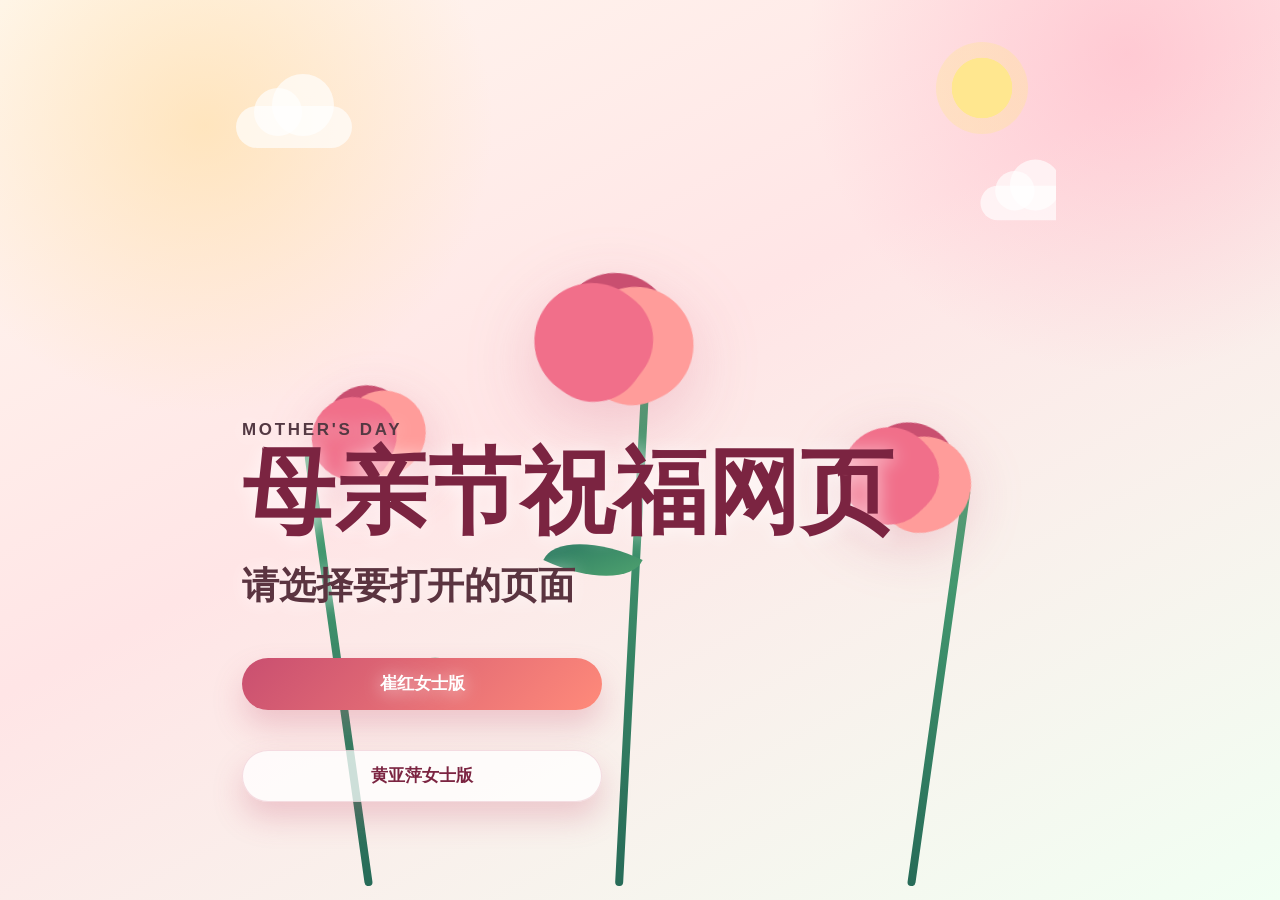
<file: index.html>
<!doctype html>
<html lang="zh-CN">
  <head>
    <meta charset="UTF-8" />
    <meta name="viewport" content="width=device-width, initial-scale=1, viewport-fit=cover" />
    <meta name="theme-color" content="#f7c8d3" />
    <title>母亲节祝福网页</title>
    <link rel="stylesheet" href="./styles.css" />
  </head>
  <body>
    <main class="app">
      <section class="stage stage-intro is-active">
        <div class="garden" aria-hidden="true">
          <span class="sun"></span>
          <span class="cloud cloud-a"></span>
          <span class="cloud cloud-b"></span>
          <span class="stem stem-a"></span>
          <span class="stem stem-b"></span>
          <span class="stem stem-c"></span>
          <span class="bloom bloom-a"></span>
          <span class="bloom bloom-b"></span>
          <span class="bloom bloom-c"></span>
          <span class="leaf leaf-a"></span>
          <span class="leaf leaf-b"></span>
        </div>
        <div class="intro-copy">
          <p class="eyebrow">Mother's Day</p>
          <h1>母亲节祝福网页</h1>
          <p class="hero-love">请选择要打开的页面</p>
          <p>
            <a class="primary link-button" href="./cuihong.html">崔红女士版</a>
            <a class="secondary link-button" href="./huangyaping.html">黄亚萍女士版</a>
          </p>
        </div>
      </section>
    </main>
  </body>
</html>
</file>
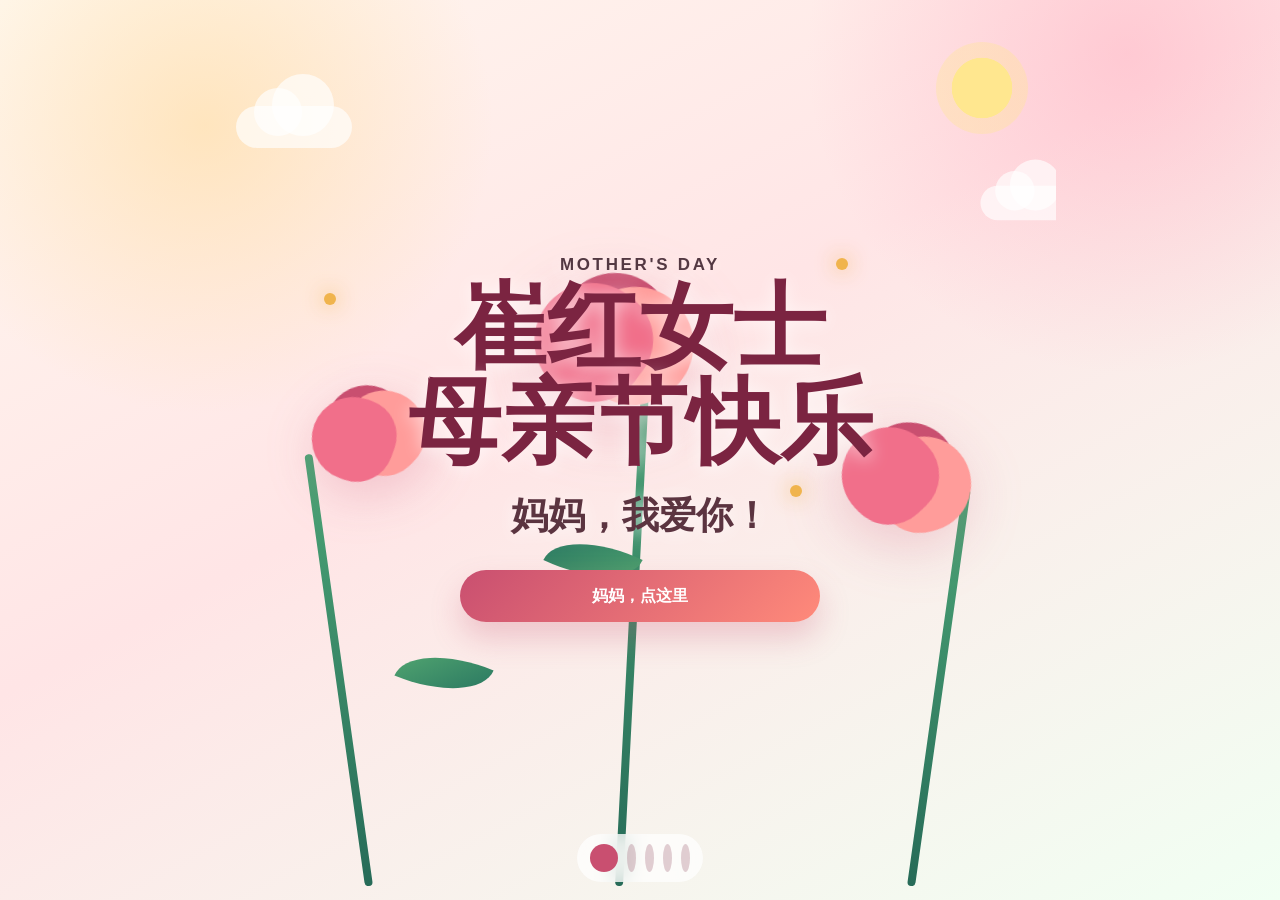
<file: cuihong.html>
<!doctype html>
<html lang="zh-CN">
  <head>
    <meta charset="UTF-8" />
    <meta name="viewport" content="width=device-width, initial-scale=1, viewport-fit=cover" />
    <meta name="theme-color" content="#f7c8d3" />
    <title>崔红女士，母亲节快乐</title>
    <link rel="stylesheet" href="./styles.css" />
  </head>
  <body>
    <main class="app" data-step="0">
      <section class="stage stage-intro stage-center-copy is-active" aria-label="开场祝福">
        <div class="garden" aria-hidden="true">
          <span class="sun"></span><span class="cloud cloud-a"></span><span class="cloud cloud-b"></span>
          <span class="stem stem-a"></span><span class="stem stem-b"></span><span class="stem stem-c"></span>
          <span class="bloom bloom-a"></span><span class="bloom bloom-b"></span><span class="bloom bloom-c"></span>
          <span class="leaf leaf-a"></span><span class="leaf leaf-b"></span>
          <span class="spark spark-a"></span><span class="spark spark-b"></span><span class="spark spark-c"></span>
        </div>
        <div class="intro-copy center-copy">
          <p class="eyebrow">Mother's Day</p>
          <h1>崔红女士<br />母亲节快乐</h1>
          <p class="hero-love">妈妈，我爱你！</p>
        </div>
        <button class="primary" type="button" data-next>妈妈，点这里</button>
      </section>

      <section class="stage stage-envelope" aria-label="打开信封">
        <div class="envelope-wrap">
          <button class="envelope" type="button" data-next aria-label="点击打开信封">
            <span class="flap"></span><span class="letter-peek">给妈妈的一封信</span><span class="seal">爱</span>
          </button>
        </div>
        <p class="hint">轻轻点一下信封</p>
      </section>

      <section class="stage stage-letter" aria-label="给妈妈的话">
        <article class="letter">
          <p>亲爱的崔红女士，母亲节快乐！</p>
          <p>妈妈，感谢你一直以来对我的照顾和支持。</p>
          <p>是你们的理解、鼓励和陪伴，让我在遇到困难时有继续坚持下去的力量。</p>
          <p>希望以后我也能慢慢变得更成熟、更独立，让你少一些操心，多一些安心。</p>
          <p>妈妈，我爱你！妈妈身体健康、平安快乐！</p>
          <p class="signature">爱您的小马爽</p>
        </article>
        <button class="primary" type="button" data-next>还有几句话想说</button>
      </section>

      <section class="stage stage-cards" aria-label="祝福卡片">
        <div class="cards" data-card-list>
          <article class="wish-card is-current">
            <strong>第一张</strong>
            <h2>健康平安</h2>
            <p>坚持锻炼、健康饮食，希望妈妈身体一直健健康康，日子平平安安！</p>
          </article>
          <article class="wish-card">
            <strong>第二张</strong>
            <h2>天天开心</h2>
            <p>希望妈妈每天都有好心情，少一点烦恼，多一点轻松。</p>
          </article>
          <article class="wish-card">
            <strong>第三张</strong>
            <h2>跟我享福</h2>
            <p>等我以后参加工作，我要带你们吃香滴喝辣滴！</p>
          </article>
        </div>
        <button class="primary" type="button" data-card-next>翻下一张</button>
      </section>

      <section class="stage stage-final stage-center-copy" aria-label="最终祝福">
        <div class="final-garden" aria-hidden="true">
          <span></span><span></span><span></span><span></span><span></span>
        </div>
        <div class="final-copy center-copy">
          <p class="eyebrow">送给最亲爱的妈妈</p>
          <h2>崔红女士，母亲节快乐</h2>
        </div>
        <button class="secondary" type="button" data-replay>再看一遍</button>
      </section>

      <nav class="progress" aria-label="进度">
        <span class="dot is-active"></span><span class="dot"></span><span class="dot"></span><span class="dot"></span><span class="dot"></span>
      </nav>
    </main>
    <script src="./script.js"></script>
  </body>
</html>
</file>
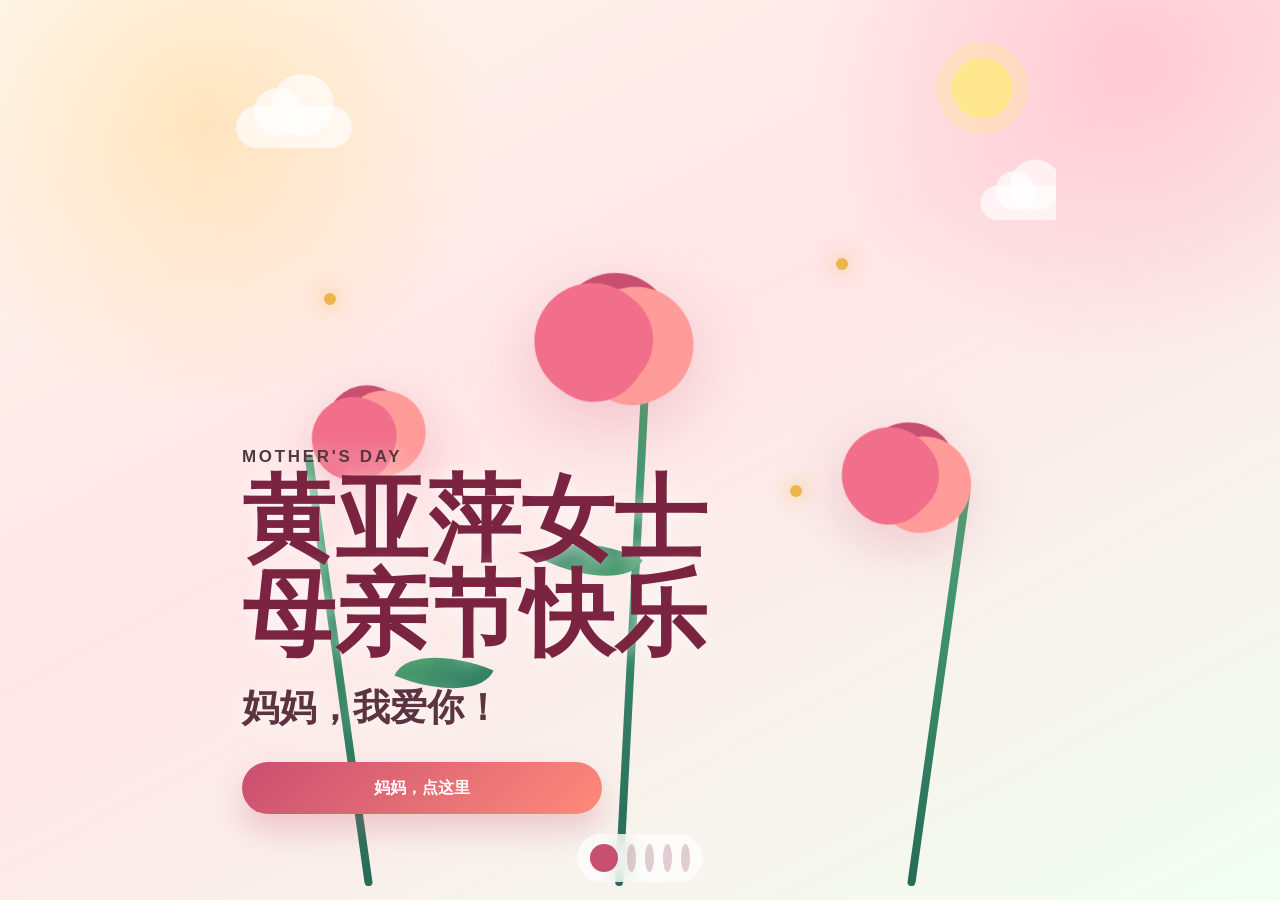
<file: huangyaping.html>
<!doctype html>
<html lang="zh-CN">
  <head>
    <meta charset="UTF-8" />
    <meta name="viewport" content="width=device-width, initial-scale=1, viewport-fit=cover" />
    <meta name="theme-color" content="#f7c8d3" />
    <title>黄亚萍女士，母亲节快乐</title>
    <link rel="stylesheet" href="./styles.css" />
  </head>
  <body>
    <main class="app" data-step="0">
      <section class="stage stage-intro is-active" aria-label="开场祝福">
        <div class="garden" aria-hidden="true">
          <span class="sun"></span><span class="cloud cloud-a"></span><span class="cloud cloud-b"></span>
          <span class="stem stem-a"></span><span class="stem stem-b"></span><span class="stem stem-c"></span>
          <span class="bloom bloom-a"></span><span class="bloom bloom-b"></span><span class="bloom bloom-c"></span>
          <span class="leaf leaf-a"></span><span class="leaf leaf-b"></span>
          <span class="spark spark-a"></span><span class="spark spark-b"></span><span class="spark spark-c"></span>
        </div>
        <div class="intro-copy">
          <p class="eyebrow">Mother's Day</p>
          <h1>黄亚萍女士<br />母亲节快乐</h1>
          <p class="hero-love">妈妈，我爱你！</p>
        </div>
        <button class="primary" type="button" data-next>妈妈，点这里</button>
      </section>

      <section class="stage stage-envelope" aria-label="打开信封">
        <div class="envelope-wrap">
          <button class="envelope" type="button" data-next aria-label="点击打开信封">
            <span class="flap"></span><span class="letter-peek">给妈妈的一封信</span><span class="seal">爱</span>
          </button>
        </div>
        <p class="hint">轻轻点一下信封</p>
      </section>

      <section class="stage stage-letter" aria-label="给妈妈的话">
        <article class="letter">
          <p>亲爱的黄亚萍女士，母亲节快乐！</p>
          <p>这么多年真的辛苦你了。家里大大小小的家务从来都是你一人操劳，家里的开销收支也一直由你细心打理、精打细算。</p>
          <p>这么多年全心全意照顾我和妹妹，为家里忙里忙后，默默付出了太多太多。</p>
          <p>以后我和妹妹会好好孝顺你嘟！希望你往后少点操心，多点清闲，身体健康，早日发财，天天开心，每天都能睡个好觉，永远做最幸福的妈妈。</p>
          <p class="signature">爱您的范欣</p>
        </article>
        <button class="primary" type="button" data-next>还有几句话想说</button>
      </section>

      <section class="stage stage-cards" aria-label="祝福卡片">
        <div class="cards" data-card-list>
          <article class="wish-card is-current">
            <strong>第一张</strong>
            <h2>少点操心</h2>
            <p>家里的事情辛苦你操劳了这么多年，以后希望你能多一点清闲。</p>
          </article>
          <article class="wish-card">
            <strong>第二张</strong>
            <h2>天天开心</h2>
            <p>希望你每天都有好心情，吃得香，睡得好，身体一直健健康康。</p>
          </article>
          <article class="wish-card">
            <strong>第三张</strong>
            <h2>早日发财</h2>
            <p>愿你顺顺利利，财运满满，永远做最幸福的妈妈。</p>
          </article>
        </div>
        <button class="primary" type="button" data-card-next>翻下一张</button>
      </section>

      <section class="stage stage-final" aria-label="最终祝福">
        <div class="final-garden" aria-hidden="true">
          <span></span><span></span><span></span><span></span><span></span>
        </div>
        <div class="final-copy">
          <p class="eyebrow">送给最亲爱的妈妈</p>
          <h2>黄亚萍女士，母亲节快乐</h2>
          <p>这么多年辛苦你了。以后我和妹妹会好好孝顺你嘟，希望你少点操心，多点清闲，天天开心，永远幸福。</p>
        </div>
        <button class="secondary" type="button" data-replay>再看一遍</button>
      </section>

      <nav class="progress" aria-label="进度">
        <span class="dot is-active"></span><span class="dot"></span><span class="dot"></span><span class="dot"></span><span class="dot"></span>
      </nav>
    </main>
    <script src="./script.js"></script>
  </body>
</html>
</file>
<file: styles.css>
:root {
  --rose: #c94f70;
  --peach: #ff947e;
  --gold: #f0b44d;
  --green: #24715f;
  --mint: #dff5df;
  --ink: #412b32;
  --paper: rgba(255, 255, 255, 0.86);
}

* {
  box-sizing: border-box;
}

html,
body {
  min-height: 100%;
}

body {
  margin: 0;
  color: var(--ink);
  font-family: "Microsoft YaHei", "PingFang SC", "Noto Sans SC", sans-serif;
  letter-spacing: 0;
  background:
    radial-gradient(circle at 16% 14%, rgba(255, 219, 154, 0.56), transparent 18rem),
    radial-gradient(circle at 88% 6%, rgba(255, 150, 176, 0.36), transparent 20rem),
    linear-gradient(152deg, #fff8ef 0%, #ffe5e6 44%, #f1fff3 100%);
  overflow-x: hidden;
}

button {
  border: 0;
  font: inherit;
}

a {
  text-decoration: none;
}

.app {
  position: relative;
  width: min(100%, 860px);
  min-height: 100vh;
  margin: 0 auto;
  padding: 14px;
  overflow: hidden;
}

.stage {
  display: none;
  min-height: calc(100vh - 28px);
  padding: 26px 18px 72px;
  animation: rise 520ms ease both;
}

.stage.is-active {
  display: grid;
}

.stage-intro {
  position: relative;
  align-content: end;
}

.garden,
.final-garden {
  position: absolute;
  inset: 0;
  overflow: hidden;
  pointer-events: none;
}

.sun {
  position: absolute;
  top: 28px;
  right: 28px;
  width: 92px;
  aspect-ratio: 1;
  border-radius: 50%;
  background: radial-gradient(circle, #ffe78f 0 46%, rgba(255, 231, 143, 0.34) 47% 72%, transparent 73%);
  animation: pulse 3.8s ease-in-out infinite;
}

.cloud {
  position: absolute;
  width: 116px;
  height: 42px;
  border-radius: 999px;
  background: rgba(255, 255, 255, 0.66);
  filter: blur(0.2px);
  animation: float 8s ease-in-out infinite;
}

.cloud::before,
.cloud::after {
  content: "";
  position: absolute;
  bottom: 12px;
  border-radius: 50%;
  background: inherit;
}

.cloud::before {
  left: 18px;
  width: 48px;
  height: 48px;
}

.cloud::after {
  right: 18px;
  width: 62px;
  height: 62px;
}

.cloud-a {
  top: 92px;
  left: 12px;
}

.cloud-b {
  top: 168px;
  right: -30px;
  transform: scale(0.82);
  animation-delay: -2s;
}

.stem {
  position: absolute;
  bottom: 0;
  width: 8px;
  border-radius: 999px;
  background: linear-gradient(#4ba576, #276b58);
  transform-origin: bottom center;
  animation: growStem 900ms ease both;
}

.stem-a {
  left: 17%;
  height: 50%;
  transform: rotate(-8deg);
}

.stem-b {
  left: 47%;
  height: 62%;
  transform: rotate(3deg);
  animation-delay: 150ms;
}

.stem-c {
  right: 17%;
  height: 46%;
  transform: rotate(8deg);
  animation-delay: 300ms;
}

.bloom,
.bloom::before,
.bloom::after {
  position: absolute;
  width: 116px;
  aspect-ratio: 1;
  border-radius: 50% 50% 44% 44%;
  background: var(--rose);
}

.bloom {
  filter: drop-shadow(0 20px 34px rgba(201, 79, 112, 0.24));
  animation: pop 800ms cubic-bezier(0.18, 1.3, 0.34, 1) both;
}

.bloom::before,
.bloom::after {
  content: "";
  left: 0;
  top: 0;
  transform-origin: 50% 72%;
}

.bloom::before {
  transform: rotate(58deg);
  background: #ff9c9a;
}

.bloom::after {
  transform: rotate(-58deg);
  background: #f16f8a;
}

.bloom-a {
  left: calc(17% - 56px);
  bottom: 46%;
  transform: scale(0.72) rotate(-12deg);
  animation-delay: 460ms;
}

.bloom-b {
  left: calc(47% - 58px);
  bottom: 57%;
  transform: rotate(5deg);
  animation-delay: 610ms;
}

.bloom-c {
  right: calc(17% - 52px);
  bottom: 41%;
  transform: scale(0.82) rotate(15deg);
  animation-delay: 760ms;
}

.leaf {
  position: absolute;
  width: 90px;
  height: 42px;
  border-radius: 100% 0 100% 0;
  background: linear-gradient(135deg, #57ab72, var(--green));
}

.leaf-a {
  left: 21%;
  bottom: 22%;
  transform: rotate(22deg);
}

.leaf-b {
  left: 39%;
  bottom: 35%;
  transform: rotate(205deg);
}

.spark {
  position: absolute;
  width: 12px;
  aspect-ratio: 1;
  border-radius: 50%;
  background: var(--gold);
  box-shadow: 0 0 20px rgba(240, 180, 77, 0.9);
  animation: twinkle 2.2s ease-in-out infinite;
}

.spark-a {
  left: 12%;
  top: 32%;
}

.spark-b {
  right: 25%;
  top: 28%;
  animation-delay: 500ms;
}

.spark-c {
  left: 68%;
  top: 54%;
  animation-delay: 900ms;
}

.intro-copy,
.final-copy {
  position: relative;
  z-index: 1;
  align-self: end;
  text-shadow: 0 2px 18px rgba(255, 255, 255, 0.72);
}

.eyebrow {
  margin: 0 0 12px;
  color: #7c3850;
  font-size: 0.78rem;
  font-weight: 800;
  letter-spacing: 0.16em;
  text-transform: uppercase;
}

h1,
h2 {
  margin: 0;
  color: #7b2441;
  letter-spacing: 0;
}

h1 {
  max-width: 9em;
  font-size: clamp(2.7rem, 11vw, 5.8rem);
  line-height: 1.03;
}

h2 {
  font-size: clamp(2rem, 8vw, 4rem);
  line-height: 1.12;
}

.intro-copy p,
.final-copy p {
  max-width: 24em;
  margin: 18px 0 0;
  color: #533842;
  font-size: 1.06rem;
  line-height: 1.75;
}

.intro-copy .hero-love {
  color: #5b3440;
  font-size: clamp(1.45rem, 5vw, 2.3rem);
  font-weight: 800;
  line-height: 1.45;
}

.center-copy {
  width: 100%;
  justify-self: center;
  text-align: center;
}

.center-copy h1,
.center-copy h2,
.center-copy p {
  margin-left: auto;
  margin-right: auto;
}

.stage-center-copy {
  align-content: center;
  justify-items: center;
}

.stage-center-copy .intro-copy,
.stage-center-copy .final-copy {
  align-self: center;
}

.primary,
.secondary {
  position: relative;
  z-index: 2;
  width: min(100%, 360px);
  min-height: 52px;
  margin-top: 28px;
  border-radius: 999px;
  color: white;
  font-weight: 800;
  background: linear-gradient(135deg, #c94f70, #ff8a7a);
  box-shadow: 0 16px 30px rgba(201, 79, 112, 0.25);
}

.link-button {
  display: inline-grid;
  place-items: center;
  margin-right: 12px;
  margin-bottom: 12px;
}

.secondary {
  color: #7b2441;
  background: rgba(255, 255, 255, 0.76);
  border: 1px solid rgba(201, 79, 112, 0.18);
}

.stage-envelope,
.stage-letter,
.stage-cards,
.stage-final {
  place-items: center;
  text-align: center;
}

.envelope-wrap {
  display: grid;
  place-items: center;
  width: min(100%, 420px);
  aspect-ratio: 1.18;
}

.envelope {
  position: relative;
  width: 100%;
  height: 70%;
  border-radius: 8px;
  background: linear-gradient(160deg, #ffb2b2, #f7778e);
  box-shadow: 0 24px 50px rgba(135, 64, 79, 0.22);
  transform: translateY(12px);
}

.envelope::before,
.envelope::after {
  content: "";
  position: absolute;
  inset: 0;
  border-radius: 8px;
}

.envelope::before {
  clip-path: polygon(0 0, 50% 58%, 100% 0, 100% 100%, 0 100%);
  background: linear-gradient(160deg, #ff8aa2, #c94f70);
}

.flap {
  position: absolute;
  inset: 0;
  z-index: 2;
  border-radius: 8px;
  background: #ffd0ca;
  clip-path: polygon(0 0, 100% 0, 50% 62%);
  transform-origin: top center;
  animation: flap 1.8s ease-in-out infinite;
}

.letter-peek {
  position: absolute;
  left: 13%;
  right: 13%;
  top: -25%;
  z-index: 1;
  min-height: 48%;
  padding: 26px 12px 12px;
  border-radius: 8px;
  color: #7b2441;
  font-weight: 800;
  background: #fffdf8;
}

.seal {
  position: absolute;
  z-index: 3;
  left: 50%;
  bottom: 30%;
  display: grid;
  width: 58px;
  aspect-ratio: 1;
  place-items: center;
  border-radius: 50%;
  color: white;
  font-weight: 900;
  background: var(--rose);
  transform: translateX(-50%);
}

.hint {
  margin: 0;
  color: #755260;
  font-weight: 700;
}

.letter {
  width: min(100%, 620px);
  padding: 28px 22px;
  border: 1px solid rgba(201, 79, 112, 0.14);
  border-radius: 8px;
  background: var(--paper);
  box-shadow: 0 18px 48px rgba(126, 67, 76, 0.1);
  text-align: left;
  backdrop-filter: blur(10px);
}

.letter p {
  margin: 0 0 15px;
  font-size: 1.03rem;
  line-height: 1.9;
}

.letter p:last-child {
  margin-bottom: 0;
}

.signature {
  padding-top: 6px;
  color: #8a3450;
  font-weight: 800;
  text-align: right;
}

.cards {
  position: relative;
  width: min(100%, 430px);
  min-height: 320px;
}

.wish-card {
  position: absolute;
  inset: 0;
  display: grid;
  align-content: center;
  padding: 30px 24px;
  border-radius: 8px;
  color: #412b32;
  background: rgba(255, 255, 255, 0.88);
  border: 1px solid rgba(36, 113, 95, 0.13);
  box-shadow: 0 22px 48px rgba(126, 67, 76, 0.12);
  opacity: 0;
  transform: translateX(38px) scale(0.94);
  pointer-events: none;
  transition: opacity 320ms ease, transform 320ms ease;
}

.wish-card.is-current {
  opacity: 1;
  transform: translateX(0) scale(1);
  pointer-events: auto;
}

.wish-card strong {
  color: var(--green);
  font-size: 0.9rem;
}

.wish-card h2 {
  margin: 8px 0 14px;
  font-size: clamp(2rem, 9vw, 3.5rem);
}

.wish-card p {
  margin: 0;
  color: #5d474c;
  font-size: 1.04rem;
  line-height: 1.8;
}

.stage-final {
  position: relative;
  align-content: end;
}

.stage-final.stage-center-copy {
  align-content: center;
  place-items: center;
}

.stage-final.stage-center-copy .final-copy {
  align-self: center;
  justify-self: center;
}

.final-garden span {
  position: absolute;
  bottom: 10%;
  width: 92px;
  aspect-ratio: 1;
  border-radius: 50% 50% 44% 44%;
  background: #f47f98;
  filter: drop-shadow(0 18px 28px rgba(201, 79, 112, 0.2));
  animation: finalPop 700ms cubic-bezier(0.18, 1.3, 0.34, 1) both;
}

.final-garden span::before,
.final-garden span::after {
  content: "";
  position: absolute;
  inset: 0;
  border-radius: inherit;
  transform-origin: 50% 72%;
  background: #ffb080;
}

.final-garden span::before {
  transform: rotate(58deg);
}

.final-garden span::after {
  transform: rotate(-58deg);
  background: #df5a86;
}

.final-garden span:nth-child(1) {
  left: 4%;
  bottom: 20%;
  transform: scale(0.68);
}

.final-garden span:nth-child(2) {
  left: 22%;
  bottom: 38%;
  animation-delay: 120ms;
}

.final-garden span:nth-child(3) {
  right: 32%;
  bottom: 48%;
  transform: scale(0.82);
  animation-delay: 240ms;
}

.final-garden span:nth-child(4) {
  right: 12%;
  bottom: 24%;
  animation-delay: 360ms;
}

.final-garden span:nth-child(5) {
  left: 48%;
  bottom: 18%;
  transform: scale(0.74);
  animation-delay: 480ms;
}

.progress {
  position: fixed;
  left: 50%;
  bottom: max(18px, env(safe-area-inset-bottom));
  z-index: 5;
  display: flex;
  gap: 9px;
  padding: 10px 13px;
  border-radius: 999px;
  background: rgba(255, 255, 255, 0.7);
  transform: translateX(-50%);
  backdrop-filter: blur(10px);
}

.dot {
  width: 9px;
  aspect-ratio: 1;
  border-radius: 50%;
  background: rgba(123, 36, 65, 0.22);
}

.dot.is-active {
  width: 28px;
  border-radius: 999px;
  background: #c94f70;
}

@keyframes rise {
  from {
    opacity: 0;
    transform: translateY(18px);
  }
  to {
    opacity: 1;
    transform: translateY(0);
  }
}

@keyframes growStem {
  from {
    scale: 1 0;
  }
  to {
    scale: 1 1;
  }
}

@keyframes pop {
  from {
    opacity: 0;
    scale: 0.2;
  }
  to {
    opacity: 1;
    scale: 1;
  }
}

@keyframes finalPop {
  from {
    opacity: 0;
    scale: 0.2;
  }
  to {
    opacity: 1;
    scale: 1;
  }
}

@keyframes pulse {
  50% {
    transform: scale(1.08);
  }
}

@keyframes float {
  50% {
    transform: translateX(18px);
  }
}

@keyframes twinkle {
  50% {
    opacity: 0.35;
    transform: scale(0.72);
  }
}

@keyframes flap {
  50% {
    transform: rotateX(28deg);
  }
}

@media (max-width: 620px) {
  .app {
    padding: 10px;
  }

  .stage {
    min-height: calc(100vh - 20px);
    padding: 22px 14px 68px;
  }

  .sun {
    top: 22px;
    right: 18px;
    width: 78px;
  }

  .bloom,
  .bloom::before,
  .bloom::after {
    width: 94px;
  }

  .intro-copy p,
  .final-copy p,
  .wish-card p,
  .letter p {
    font-size: 1rem;
  }

  .letter {
    padding: 22px 18px;
  }

  .cards {
    min-height: 300px;
  }
}
</file>
